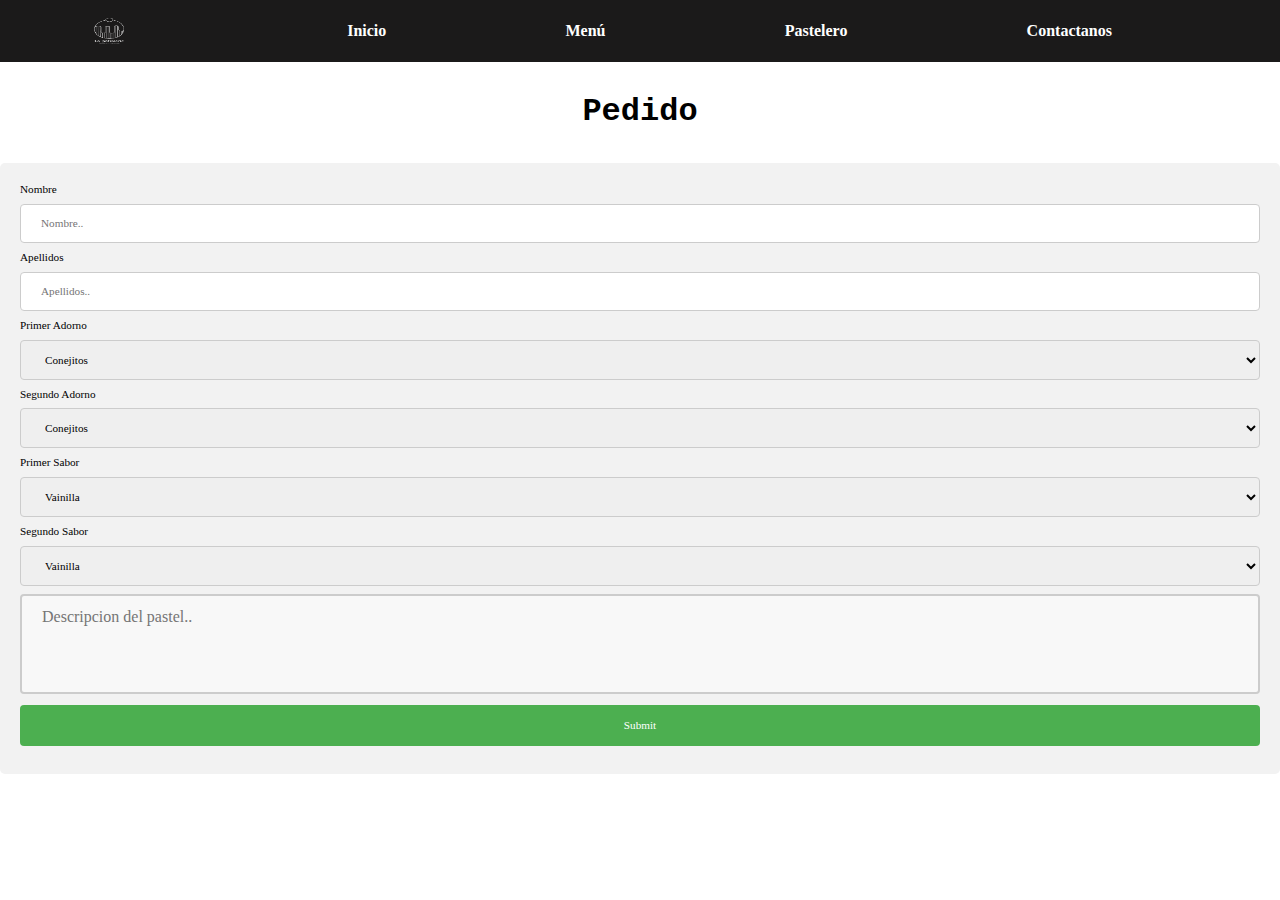
<file: cliente.html>
<!DOCTYPE html>
<html lang="en">
<head>
    <meta charset="UTF-8">
    <meta http-equiv="X-UA-Compatible" content="IE=edge">
    <meta name="viewport" content="width=pastel, initial-scale=1.0">
    <title>Pastel</title>
    <link rel="stylesheet" type="text/css" href="css/normalize.css" media="screen" />
    <link rel="stylesheet" type="text/css" href="css/syle.css" media="screen" />
 
</head>
<div class="nav-bg">
    
    <nav class="nav-principal contenedor">
       <a href="#" class="disable"> <img class="imgs"  src="img/Desktop - 12.png" alt=""></a>
        <a href="index.html">Inicio</a>
        <a href="Menu.html">Menú</a>
        <a href="pastelero.html">Pastelero</a>
        <a href="index.html#nosotros">Contactanos</a>
    </nav>
</div>


<header>

    
    
</header>

    <body>

        <h3 class="texttitle subt">Pedido</h3>
        
        <div class="form-div">
          <form action="/action_page.php">
            <label for="fname">Nombre</label>
            <input type="text" id="fname" name="firstname" placeholder="Nombre..">
        
            <label for="lname">Apellidos</label>
            <input type="text" id="lname" name="lastname" placeholder="Apellidos..">
        
            <label for="Adorno">Primer Adorno</label>
            <select id="Adorno" name="Adorno">
              <option value="Conejitos">Conejitos</option>
              <option value="Galletas">Galletas</option>
              <option value="Gomitas">Gomitas</option>
              <option value="None">Ninguno</option>
            </select>
            <label for="Adorno2">Segundo Adorno</label>
            <select id="Adorno2" name="Adorno2">
              <option value="Conejitos">Conejitos</option>
              <option value="Galletas">Galletas</option>
              <option value="Gomitas">Gomitas</option>
              <option value="None">Ninguno</option>
            </select>

            <label for="Sabor">Primer Sabor</label>
            <select id="Sabor" name="Sabor">
              <option value="Vainilla">Vainilla</option>
              <option value="Ganashe">Ganashe</option>
              <option value="Fresa">Fresa</option>
              <option value="None">Ninguno</option>
            </select>
            <label for="Sabor2">Segundo Sabor</label>
            <select id="Sabor2" name="Sabor2">
              <option value="Vainilla">Vainilla</option>
              <option value="Ganashe">Ganashe</option>
              <option value="Fresa">Fresa</option>
              <option value="None">Ninguno</option>
            </select>

            
            <textarea id="subject" name="subject" placeholder="Descripcion del pastel.." style="height:100px"></textarea>
          
            <input  type="submit" value="Submit">
          </form>
        </div>
        
        </body>
</html>
</file>
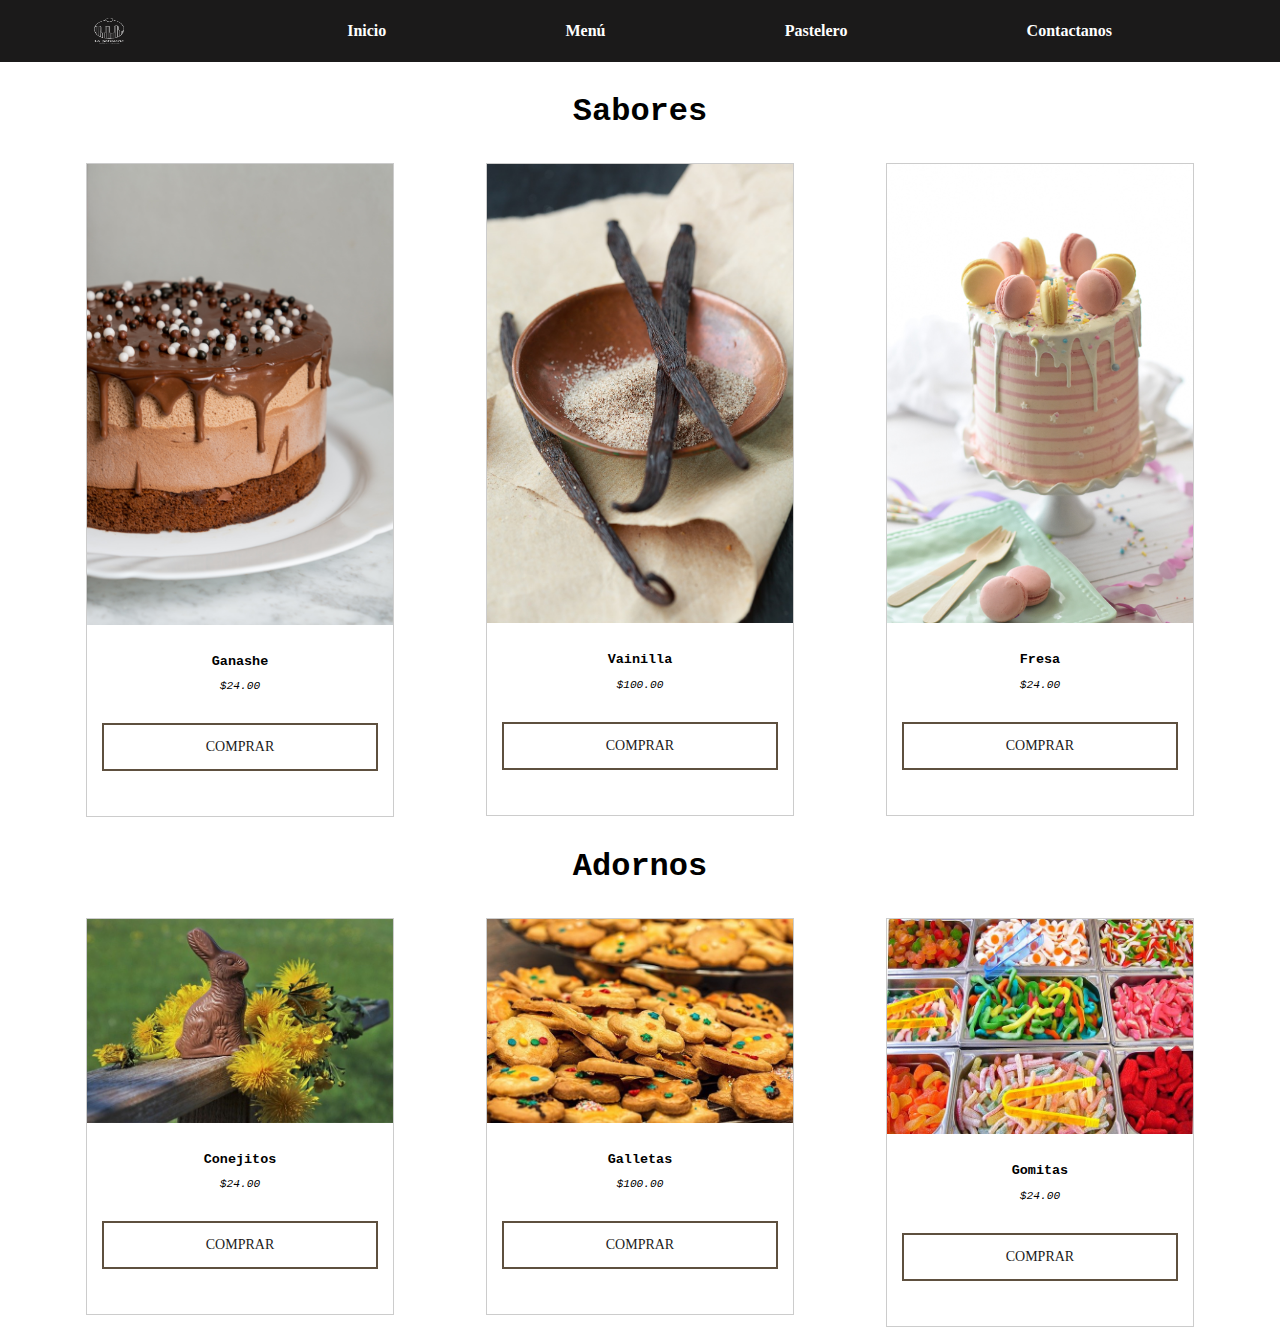
<file: Menu.html>
<!DOCTYPE html>
<html lang="en">
<head>
    <meta charset="UTF-8">
    <meta http-equiv="X-UA-Compatible" content="IE=edge">
    <meta name="viewport" content="width=device-width, initial-scale=1.0">
    <title>Menu</title>
    <link rel="stylesheet" type="text/css" href="css/normalize.css" media="screen" />
    <link rel="stylesheet" type="text/css" href="css/syle.css" media="screen" />
 
</head>
<div class="nav-bg">
    
    <nav class="nav-principal contenedor">
       <a href="#" class="disable"> <img class="imgs"  src="img/Desktop - 12.png" alt=""></a>
        <a href="index.html">Inicio</a>
        <a href="Menu.html">Menú</a>
        <a href="pastelero.html">Pastelero</a>
        <a href="index.html#nosotros">Contactanos</a>
    </nav>
</div>

<header>

</header>



<body >
    
    <div class="pas">
        <h3 class="texttitle subt">Sabores</h3>
    <div class="sug">
        <div class="responsive">
            <div class="gallery">
              <a target="_blank" href="img/cake4.jpg">
                <img src="img/cake4.jpg" alt="pastelitos" width="600" height="400">
              </a>
              <div class="desc">
                <h2 class="textsubt">Ganashe</h2>
                <p class="lett">$24.00</p> 
                 <div >
                     <a href="cliente.html" class="btn btn-f">Comprar</a>
                 </div>
                 
              </div>
            </div>
          </div>
      
          <div class="responsive">
            <div class="gallery">
              <a target="_blank" href="img/vainilla.jpg">
                <img src="img/vainilla.jpg" alt="pastelitos" width="600" height="400">
              </a>
              <div class="desc">
                <h2 class="textsubt">Vainilla </h2>
                <p class="lett">$100.00</p> 
                 <div >
                     <a href="cliente.html" class="btn btn-f">Comprar</a>
                 </div>
                 
              </div>
            </div>
          </div>
    
          <div class="responsive">
            <div class="gallery">
              <a target="_blank" href="img/cake3.jpg">
                <img src="img/cake3.jpg" alt="patelitos" width="600" height="400">
              </a>
              <div class="desc">
                 <h2 class="textsubt">Fresa</h2>
                   <p class="lett">$24.00</p> 
                    <div >
                        <a href="cliente.html" class="btn btn-f">Comprar</a>
                    </div>
                    
              </div>
            </div>
        
          </div>


    </div>


    <div>
        <h3 class="texttitle subt ">Adornos</h3>
        <div class="sug">
            <div class="responsive">
                <div class="gallery">
                  <a target="_blank" href="img/conejitos.jpg">
                    <img src="img/conejitos.jpg" alt="pastelitos" width="600" height="400">
                  </a>
                  <div class="desc">
                    <h2 class="textsubt">Conejitos</h2>
                    <p class="lett">$24.00</p> 
                     <div >
                         <a href="cliente.html" class="btn btn-f">Comprar</a>
                     </div>
                     
                  </div>
                </div>
              </div>
          
              <div class="responsive">
                <div class="gallery">
                  <a target="_blank" href="img/galletas.jpg">
                    <img src="img/galletas.jpg" alt="pastelitos" width="600" height="400">
                  </a>
                  <div class="desc">
                    <h2 class="textsubt">Galletas</h2>
                    <p class="lett">$100.00</p> 
                     <div >
                         <a href="cliente.html" class="btn btn-f">Comprar</a>
                     </div>
                     
                  </div>
                </div>
              </div>
        
              <div class="responsive">
                <div class="gallery">
                  <a target="_blank" href="img/gomitas.jpg">
                    <img src="img/gomitas.jpg" alt="patelitos" width="600" height="400">
                  </a>
                  <div class="desc">
                     <h2 class="textsubt">Gomitas</h2>
                       <p class="lett">$24.00</p> 
                        <div >
                            <a href="cliente.html" class="btn btn-f">Comprar</a>
                        </div>
                        
                  </div>
                </div>
            
              </div>
    
    </div>
        
    
</body>
</html>
</file>
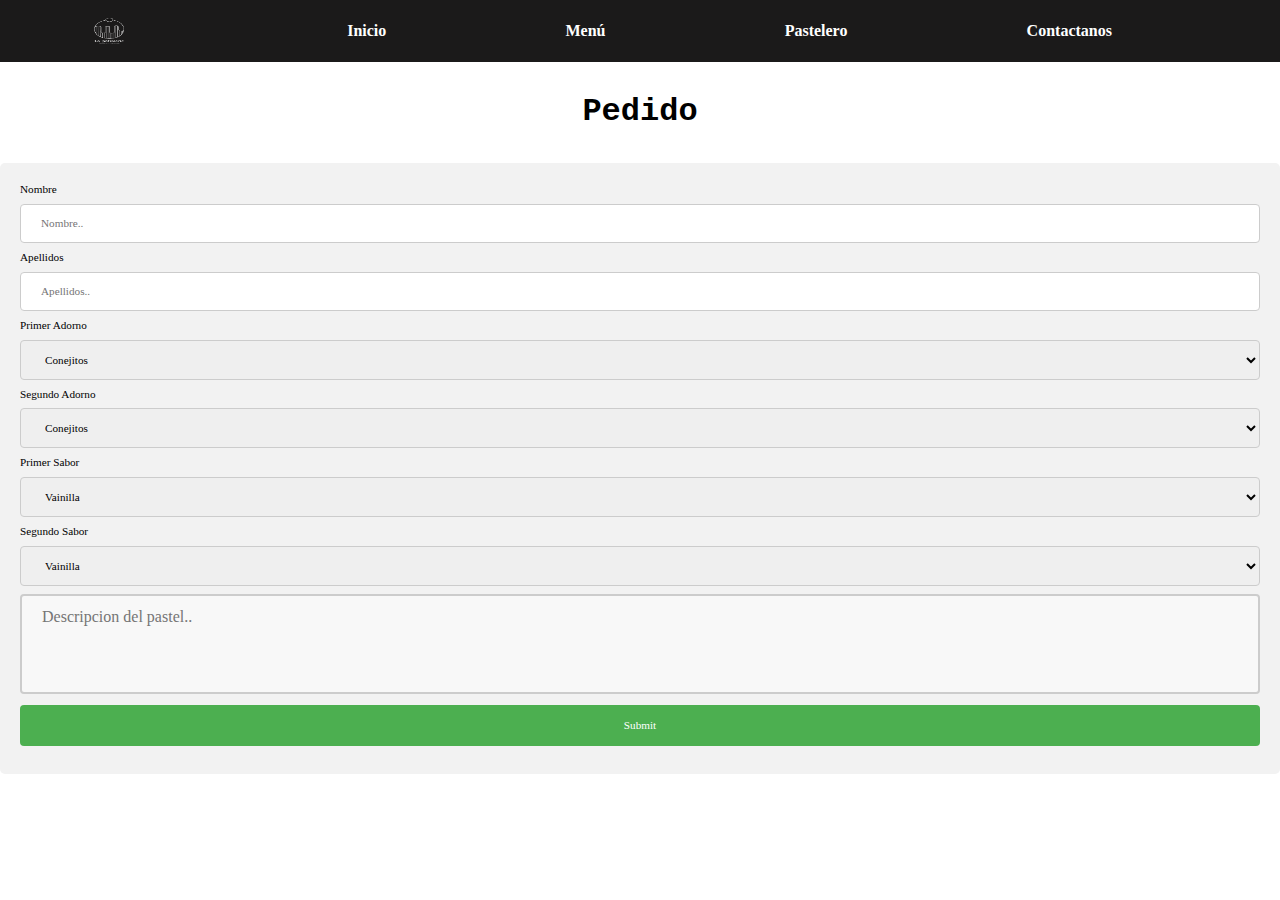
<file: Lepatisserie/cliente.html>
<!DOCTYPE html>
<html lang="en">
<head>
    <meta charset="UTF-8">
    <meta http-equiv="X-UA-Compatible" content="IE=edge">
    <meta name="viewport" content="width=pastel, initial-scale=1.0">
    <title>Pastel</title>
    <link rel="stylesheet" type="text/css" href="css/normalize.css" media="screen" />
    <link rel="stylesheet" type="text/css" href="css/syle.css" media="screen" />
 
</head>
<div class="nav-bg">
    
    <nav class="nav-principal contenedor">
       <a href="#" class="disable"> <img class="imgs"  src="/img/Desktop - 12.png" alt=""></a>
        <a href="/home.html">Inicio</a>
        <a href="/Menu.html">Menú</a>
        <a href="/pastelero.html">Pastelero</a>
        <a href="/home.html#nosotros">Contactanos</a>
    </nav>
</div>


<header>

    
    
</header>

    <body>

        <h3 class="texttitle subt">Pedido</h3>
        
        <div class="form-div">
          <form action="/action_page.php">
            <label for="fname">Nombre</label>
            <input type="text" id="fname" name="firstname" placeholder="Nombre..">
        
            <label for="lname">Apellidos</label>
            <input type="text" id="lname" name="lastname" placeholder="Apellidos..">
        
            <label for="Adorno">Primer Adorno</label>
            <select id="Adorno" name="Adorno">
              <option value="Conejitos">Conejitos</option>
              <option value="Galletas">Galletas</option>
              <option value="Gomitas">Gomitas</option>
              <option value="None">Ninguno</option>
            </select>
            <label for="Adorno2">Segundo Adorno</label>
            <select id="Adorno2" name="Adorno2">
              <option value="Conejitos">Conejitos</option>
              <option value="Galletas">Galletas</option>
              <option value="Gomitas">Gomitas</option>
              <option value="None">Ninguno</option>
            </select>

            <label for="Sabor">Primer Sabor</label>
            <select id="Sabor" name="Sabor">
              <option value="Vainilla">Vainilla</option>
              <option value="Ganashe">Ganashe</option>
              <option value="Fresa">Fresa</option>
              <option value="None">Ninguno</option>
            </select>
            <label for="Sabor2">Segundo Sabor</label>
            <select id="Sabor2" name="Sabor2">
              <option value="Vainilla">Vainilla</option>
              <option value="Ganashe">Ganashe</option>
              <option value="Fresa">Fresa</option>
              <option value="None">Ninguno</option>
            </select>

            
            <textarea id="subject" name="subject" placeholder="Descripcion del pastel.." style="height:100px"></textarea>
          
            <input  type="submit" value="Submit">
          </form>
        </div>
        
        </body>
</html>
</file>
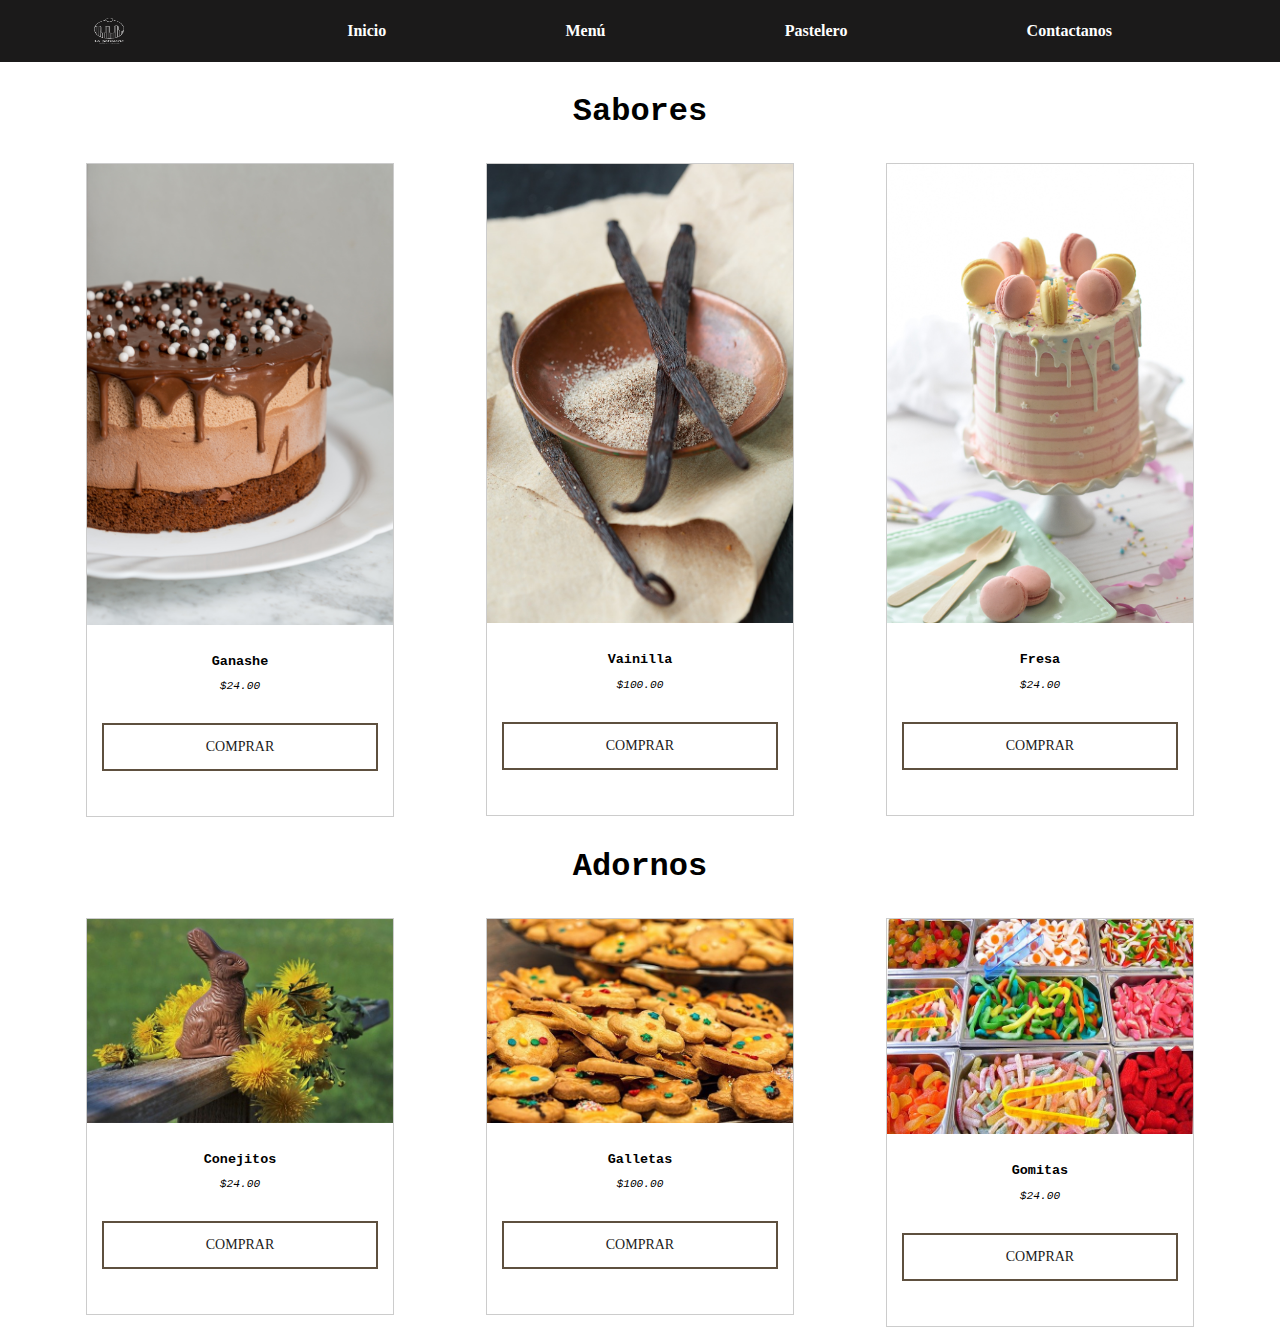
<file: Lepatisserie/Menu.html>
<!DOCTYPE html>
<html lang="en">
<head>
    <meta charset="UTF-8">
    <meta http-equiv="X-UA-Compatible" content="IE=edge">
    <meta name="viewport" content="width=device-width, initial-scale=1.0">
    <title>Menu</title>
    <link rel="stylesheet" type="text/css" href="css/normalize.css" media="screen" />
    <link rel="stylesheet" type="text/css" href="css/syle.css" media="screen" />
 
</head>
<div class="nav-bg">
    
    <nav class="nav-principal contenedor">
       <a href="#" class="disable"> <img class="imgs"  src="/img/Desktop - 12.png" alt=""></a>
        <a href="/home.html">Inicio</a>
        <a href="/Menu.html">Menú</a>
        <a href="/pastelero.html">Pastelero</a>
        <a href="/home.html#nosotros">Contactanos</a>
    </nav>
</div>

<header>

</header>



<body >
    
    <div class="pas">
        <h3 class="texttitle subt">Sabores</h3>
    <div class="sug">
        <div class="responsive">
            <div class="gallery">
              <a target="_blank" href="/img/cake4.jpg">
                <img src="/img/cake4.jpg" alt="pastelitos" width="600" height="400">
              </a>
              <div class="desc">
                <h2 class="textsubt">Ganashe</h2>
                <p class="lett">$24.00</p> 
                 <div >
                     <a href="/cliente.html" class="btn btn-f">Comprar</a>
                 </div>
                 
              </div>
            </div>
          </div>
      
          <div class="responsive">
            <div class="gallery">
              <a target="_blank" href="/img/vainilla.jpg">
                <img src="/img/vainilla.jpg" alt="pastelitos" width="600" height="400">
              </a>
              <div class="desc">
                <h2 class="textsubt">Vainilla </h2>
                <p class="lett">$100.00</p> 
                 <div >
                     <a href="/cliente.html" class="btn btn-f">Comprar</a>
                 </div>
                 
              </div>
            </div>
          </div>
    
          <div class="responsive">
            <div class="gallery">
              <a target="_blank" href="/img/cake3.jpg">
                <img src="/img/cake3.jpg" alt="patelitos" width="600" height="400">
              </a>
              <div class="desc">
                 <h2 class="textsubt">Fresa</h2>
                   <p class="lett">$24.00</p> 
                    <div >
                        <a href="/cliente.html" class="btn btn-f">Comprar</a>
                    </div>
                    
              </div>
            </div>
        
          </div>


    </div>


    <div>
        <h3 class="texttitle subt ">Adornos</h3>
        <div class="sug">
            <div class="responsive">
                <div class="gallery">
                  <a target="_blank" href="/img/conejitos.jpg">
                    <img src="/img/conejitos.jpg" alt="pastelitos" width="600" height="400">
                  </a>
                  <div class="desc">
                    <h2 class="textsubt">Conejitos</h2>
                    <p class="lett">$24.00</p> 
                     <div >
                         <a href="/cliente.html" class="btn btn-f">Comprar</a>
                     </div>
                     
                  </div>
                </div>
              </div>
          
              <div class="responsive">
                <div class="gallery">
                  <a target="_blank" href="/img/galletas.jpg">
                    <img src="/img/galletas.jpg" alt="pastelitos" width="600" height="400">
                  </a>
                  <div class="desc">
                    <h2 class="textsubt">Galletas</h2>
                    <p class="lett">$100.00</p> 
                     <div >
                         <a href="/cliente.html" class="btn btn-f">Comprar</a>
                     </div>
                     
                  </div>
                </div>
              </div>
        
              <div class="responsive">
                <div class="gallery">
                  <a target="_blank" href="/img/gomitas.jpg">
                    <img src="/img/gomitas.jpg" alt="patelitos" width="600" height="400">
                  </a>
                  <div class="desc">
                     <h2 class="textsubt">Gomitas</h2>
                       <p class="lett">$24.00</p> 
                        <div >
                            <a href="/cliente.html" class="btn btn-f">Comprar</a>
                        </div>
                        
                  </div>
                </div>
            
              </div>
    
    </div>
        
    
</body>
</html>
</file>
<file: css/syle.css>
:root{
    --white:#ffff;
    --black:#1B1A1A;
    --primary:#22333b;
    --secundary:#eae0d5;
    --terc:#c6ac8f;
    --final:#5e503f;


}
html{
    font-size: 70%;
    box-sizing: border-box;
}
/*Ayuda con el modelo de caja*/
*,*::before,*::after{
    box-sizing: inherit;
}

.nav-bg{
    background-color: var(--black);
}

.disable{
    pointer-events: none;
}

.imgs {
    width: 100px;
    height: 60px;
    display: block;
    margin-left: 300px;
    
}
@media (min-width:768px) {
    .imgs {
        width: 100px;
        height: 40px;
       margin-left: -100px;
       padding-right:20px ;
       
       
    }
}

.nav-principal{
  
   display: flex;
   flex-direction: column;
   align-items: center;
   justify-content: space-evenly;
}
@media (min-width:768px) {
    .nav-principal{
        flex-direction: row;
    }
}
.nav-principal a {
   display: block;
   text-align: center;
   justify-content: center;
   color:var(--white);
   text-decoration: none;
   font-size:medium;
   font-weight:700;
   padding:1rem;
}
.nav-principal a:hover{
    
    background-color: var(--terc);
    color: var(--primary);
    
}

.contenedor{
    max-width: 120rem;
    margin: 0 auto  ;   
    
}

.cont-header{
    display: flex;
    justify-content: center;
    margin-top: 50px;
}

.text{
    color: var(--black);
    text-align: center;
    background-color: rgba(236, 220, 220, 0.5);
    width: 50%;
    height: 50%;
    position: absolute;
    border-radius: 10px;
    
}

.texttitle{
    font-family:'Courier New', Courier, monospace;
    font-size: xx-large;
}
.textsubt{
    font-family:'Courier New', Courier, monospace;
    font-size:larger;
}


.subt{
    display: flex;
    justify-content: center;
}
.primer{
    padding-top: 10px;
    background-image: url("img/cakess12.jpg") ;
    background-repeat: no-repeat;
    background-size: 100% 100%;
    width: 100%;
    position: relative;
    height: 50rem;
   
    

}


.cont-btn{
    position: absolute;
    top: 50%;
    left: 50%;
    transform: translate(-50%,-50%);
    margin-top: 50px;
  }


.btn{
    position: relative;
    display: block;
    color: var(--black);
    font-size: 14px;
    font-family: "montserrat";
    text-decoration: none;
    margin: 30px 0;
    border: 2px solid var(--final);
    padding: 14px 60px;
    text-transform: uppercase;
    overflow: hidden;
    transition: 1s all ease;
  }
  .btn::before{
    background: var(--terc);
    content: "";
    position: absolute;
    top: 50%;
    left: 50%;
    transform: translate(-50%,-50%);
    z-index: -1;
    transition: all 0.6s ease;
  }

  .btn-f::before{
    width: 100%;
    height: 0%;
  }
  .btn-f:hover::before{
    height: 100%;
  }

  .sugst{
      padding-top: 10rem;
  }



  

  div.gallery {
    border: 1px solid #ccc;
  }
  
  div.gallery:hover {
    border: 1px solid #777;
  }
  
  div.gallery img {
    width: 100%;
    height: auto;
  }
  
  div.desc {
    padding: 15px;
    text-align: center;
  }
  
  * {
    box-sizing: border-box;
  }
  
  .responsive {
    padding: 0 6px;
    float: left;
    width: 24.99999%;
  }
  
  @media only screen and (max-width: 700px) {
    .responsive {
      width: 49.99999%;
      margin: 6px 0;
    }
  }
  
  @media only screen and (max-width: 500px) {
    .responsive {
      width: 100%;
    }
  }
  
  .clearfix:after {
    content: "";
    display: table;
    clear: both;
  }
  .sug{
    display: flex;
    flex-direction: row;
     justify-content:space-evenly;
  }

.sug img{
    
    height: 100%;
    width: 20%;

}

.lett{
    font-family: 'Courier New', Courier, monospace;
    font-style:italic;
}
.us{
    display: flex;
    justify-content: flex-start;
  
}
.us img{
    width: 70%;
    height: 50%;
}

.direct{
    display: flex;
    flex-direction: column;
    justify-content: center;

    background-color: #c6ac8f;
    padding-right: 16%;
   
}

.footer-bg{
    text-align: center;
    padding: 3px;
    background-color: var(--black);
    color: white;
}


input[type=text], select {
  width: 100%;
  padding: 12px 20px;
  margin: 8px 0;
  display: inline-block;
  border: 1px solid #ccc;
  border-radius: 4px;
  box-sizing: border-box;
}

input[type=submit] {
  width: 100%;
  background-color: #4CAF50;
  color: white;
  padding: 14px 20px;
  margin: 8px 0;
  border: none;
  border-radius: 4px;
  cursor: pointer;
}

input[type=submit]:hover {
  background-color: #45a049;
}

.form-div {
  border-radius: 5px;
  background-color: #f2f2f2;
  padding: 20px;
}

textarea {
  width: 100%;
  height: 150px;
  padding: 12px 20px;
  box-sizing: border-box;
  border: 2px solid #ccc;
  border-radius: 4px;
  background-color: #f8f8f8;
  font-size: 16px;
  resize: none;
}

table {
  table-layout: fixed;
  width: 100%;
  border-collapse: collapse;
  border: 3px solid purple;
}

thead th:nth-child(1) {
  width: 30%;
}

thead th:nth-child(2) {
  width: 20%;
}

thead th:nth-child(3) {
  width: 15%;
}

thead th:nth-child(4) {
  width: 35%;
}

th, td {
  padding: 20px;
}

.pas{
  display:flex;
  flex-direction: column;
}
</file>
<file: Lepatisserie/css/syle.css>
:root{
    --white:#ffff;
    --black:#1B1A1A;
    --primary:#22333b;
    --secundary:#eae0d5;
    --terc:#c6ac8f;
    --final:#5e503f;


}
html{
    font-size: 70%;
    box-sizing: border-box;
}
/*Ayuda con el modelo de caja*/
*,*::before,*::after{
    box-sizing: inherit;
}

.nav-bg{
    background-color: var(--black);
}

.disable{
    pointer-events: none;
}

.imgs {
    width: 100px;
    height: 60px;
    display: block;
    margin-left: 300px;
    
}
@media (min-width:768px) {
    .imgs {
        width: 100px;
        height: 40px;
       margin-left: -100px;
       padding-right:20px ;
       
       
    }
}

.nav-principal{
  
   display: flex;
   flex-direction: column;
   align-items: center;
   justify-content: space-evenly;
}
@media (min-width:768px) {
    .nav-principal{
        flex-direction: row;
    }
}
.nav-principal a {
   display: block;
   text-align: center;
   justify-content: center;
   color:var(--white);
   text-decoration: none;
   font-size:medium;
   font-weight:700;
   padding:1rem;
}
.nav-principal a:hover{
    
    background-color: var(--terc);
    color: var(--primary);
    
}

.contenedor{
    max-width: 120rem;
    margin: 0 auto  ;   
    
}

.cont-header{
    display: flex;
    justify-content: center;
    margin-top: 50px;
}

.text{
    color: var(--black);
    text-align: center;
    background-color: rgba(236, 220, 220, 0.5);
    width: 50%;
    height: 50%;
    position: absolute;
    border-radius: 10px;
    
}

.texttitle{
    font-family:'Courier New', Courier, monospace;
    font-size: xx-large;
}
.textsubt{
    font-family:'Courier New', Courier, monospace;
    font-size:larger;
}


.subt{
    display: flex;
    justify-content: center;
}
.primer{
    padding-top: 10px;
    background-image: url(/img/cakess12.jpg) ;
    background-repeat: no-repeat;
    background-size: 100% 100%;
    width: 100%;
    position: relative;
    height: 50rem;
   
    

}


.cont-btn{
    position: absolute;
    top: 50%;
    left: 50%;
    transform: translate(-50%,-50%);
    margin-top: 50px;
  }


.btn{
    position: relative;
    display: block;
    color: var(--black);
    font-size: 14px;
    font-family: "montserrat";
    text-decoration: none;
    margin: 30px 0;
    border: 2px solid var(--final);
    padding: 14px 60px;
    text-transform: uppercase;
    overflow: hidden;
    transition: 1s all ease;
  }
  .btn::before{
    background: var(--terc);
    content: "";
    position: absolute;
    top: 50%;
    left: 50%;
    transform: translate(-50%,-50%);
    z-index: -1;
    transition: all 0.6s ease;
  }

  .btn-f::before{
    width: 100%;
    height: 0%;
  }
  .btn-f:hover::before{
    height: 100%;
  }

  .sugst{
      padding-top: 10rem;
  }



  

  div.gallery {
    border: 1px solid #ccc;
  }
  
  div.gallery:hover {
    border: 1px solid #777;
  }
  
  div.gallery img {
    width: 100%;
    height: auto;
  }
  
  div.desc {
    padding: 15px;
    text-align: center;
  }
  
  * {
    box-sizing: border-box;
  }
  
  .responsive {
    padding: 0 6px;
    float: left;
    width: 24.99999%;
  }
  
  @media only screen and (max-width: 700px) {
    .responsive {
      width: 49.99999%;
      margin: 6px 0;
    }
  }
  
  @media only screen and (max-width: 500px) {
    .responsive {
      width: 100%;
    }
  }
  
  .clearfix:after {
    content: "";
    display: table;
    clear: both;
  }
  .sug{
    display: flex;
    flex-direction: row;
     justify-content:space-evenly;
  }

.sug img{
    
    height: 100%;
    width: 20%;

}

.lett{
    font-family: 'Courier New', Courier, monospace;
    font-style:italic;
}
.us{
    display: flex;
    justify-content: flex-start;
  
}
.us img{
    width: 70%;
    height: 50%;
}

.direct{
    display: flex;
    flex-direction: column;
    justify-content: center;

    background-color: #c6ac8f;
    padding-right: 16%;
   
}

.footer-bg{
    text-align: center;
    padding: 3px;
    background-color: var(--black);
    color: white;
}


input[type=text], select {
  width: 100%;
  padding: 12px 20px;
  margin: 8px 0;
  display: inline-block;
  border: 1px solid #ccc;
  border-radius: 4px;
  box-sizing: border-box;
}

input[type=submit] {
  width: 100%;
  background-color: #4CAF50;
  color: white;
  padding: 14px 20px;
  margin: 8px 0;
  border: none;
  border-radius: 4px;
  cursor: pointer;
}

input[type=submit]:hover {
  background-color: #45a049;
}

.form-div {
  border-radius: 5px;
  background-color: #f2f2f2;
  padding: 20px;
}

textarea {
  width: 100%;
  height: 150px;
  padding: 12px 20px;
  box-sizing: border-box;
  border: 2px solid #ccc;
  border-radius: 4px;
  background-color: #f8f8f8;
  font-size: 16px;
  resize: none;
}

table {
  table-layout: fixed;
  width: 100%;
  border-collapse: collapse;
  border: 3px solid purple;
}

thead th:nth-child(1) {
  width: 30%;
}

thead th:nth-child(2) {
  width: 20%;
}

thead th:nth-child(3) {
  width: 15%;
}

thead th:nth-child(4) {
  width: 35%;
}

th, td {
  padding: 20px;
}

.pas{
  display:flex;
  flex-direction: column;
}
</file>
